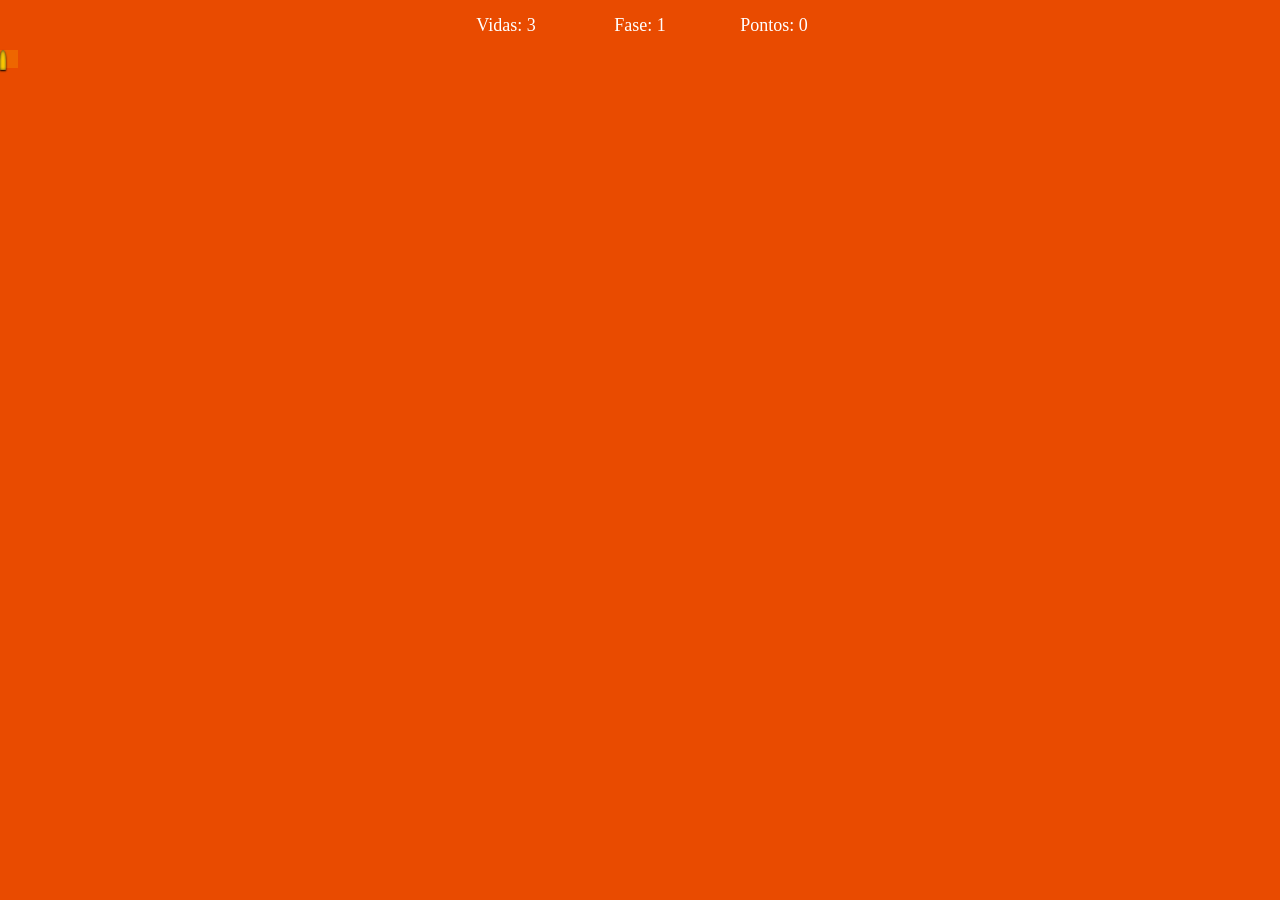
<file: ZeroSpace/index.html>
<html>
<head>
    <meta charset="utf-8">
    <meta name="viewport" content="width=device-width, initial-scale=1">
    <style>
        html,body{
            margin:0;
            overflow: hidden;
            background-color:#e94b00;
        }

        #board{
            display:block;
            text-align:center;
        }
            #board span{
                position:relative;
                display:inline-block;
                width:110px;
                line-height:40px;
                font-size:18px;
                color:#fff;
                text-align:center;
                margin:5px 10px;
                background-image:url('https://andrelpdz.com.br/games/ZeroSpace/box.png');
                background-repeat:no-repeat;
                background-size:100% 100%;
            }

        #estrelas span{
            position:absolute;
            display:block;
            width:18px;
            height:18px;
            background-color:#ee6600;
        }
        
        #inimigo span{
            position:absolute;
            display:block;
            width:40px;
            height:40px;
            background-image:url('https://andrelpdz.com.br/games/ZeroSpace/meteoro.png');
            background-repeat:no-repeat;
            background-size:100% 100%;
        }

        #bullet{
            position:absolute;
            display:block;
            width:6px;
            height:20px;
            border-radius:50% 50% 0 0;
            background:#FFcc00;
            box-shadow:inset 0 0 3px 0 #333, 0 1px 2px 0 #000;
        }

        #player{
            position:absolute;
            display:block;
            width:50px;
            height:72px;
            top:calc(100vh - 200px);
            left:50vw;
            background-image:url('https://andrelpdz.com.br/games/ZeroSpace/nave.png');
            background-size:100%;
            animation: fogo 1s infinite alternate;
        }

        #controle{
            position:absolute;
            display:block;
            width:100%;
            bottom:10px;
        }

        #controle span{
            position:absolute;
            display:block;
            width:70px;
            height:70px;
            bottom:10px;
            background:transparent;
        }
            #controle #esq{
                left:10px;
                background-image:url('https://andrelpdz.com.br/games/ZeroSpace/btEsq.png');
                background-size:100% 100%;
            }

            #controle #dir{
                left: 90px;
                background-image:url('https://andrelpdz.com.br/games/ZeroSpace/btDir.png?v=1');
                background-size:100% 100%;
            }

            #controle #pow{
                right: 10px;
                background-image:url('https://andrelpdz.com.br/games/ZeroSpace/btPow.png');
                background-size:100% 100%;
            }

            #controle #esq:hover, #controle #pow:hover, #controle #pow:hover{
                background-size:100% 105%;
            }

            @keyframes fogo {
                000% {height:72px;}
                010% {height:56px;}
                020% {height:72px;}
                050% {height:56px;}
                055% {height:72px;}
                070% {height:56px;}
                100% {height:72px;}
            }
    </style>
</head>
<body>
    <span id="board">
        <span id="vida">Vidas: 3</span>
        <span id="fase">Fase: 1</span>
        <span id="pontos">Pontos: 0</span>
    </span>

    <span id="estrelas">
        <span></span>
    </span>

    <span id="inimigo">
        <span></span>
    </span>

    <span id="bullet"></span>

    <span id="player"></span>

    <span id="controle">
        <span id="btEsq"></span>
        <span id="btDir"></span>
        <span id="btPow"></span>
    </span>
</body>
<script>

</script>
</html>
</file>
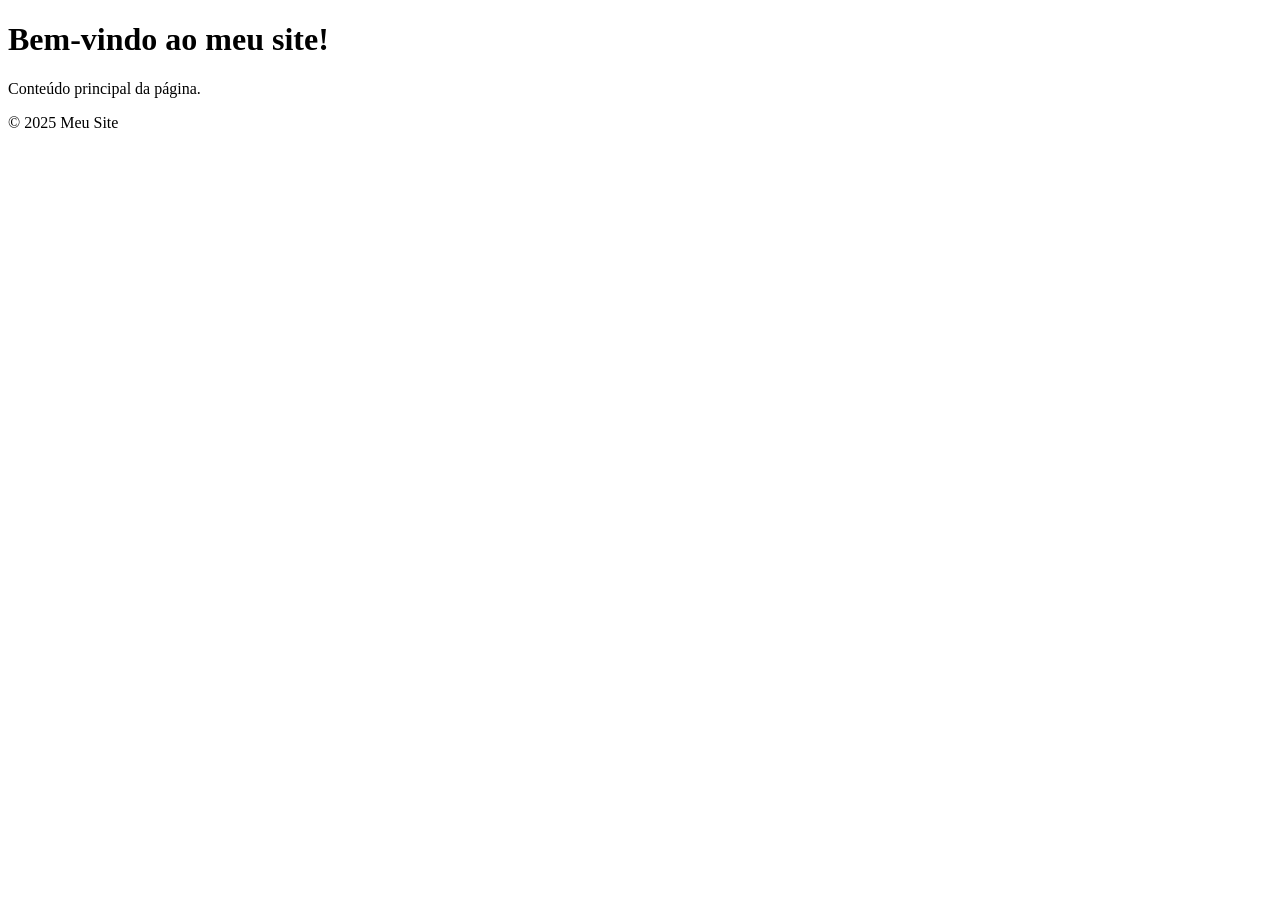
<file: Front-End-Book/Padrao-Cap1.html>
<!DOCTYPE html>
<html lang="pt-BR">
<head>
  <meta charset="UTF-8">
  <meta name="viewport" content="width=device-width, initial-scale=1.0">
  <meta name="description" content="Descrição do site">
  <title>Minha Página</title>
</head>
<body>
  <header>
    <h1>Bem-vindo ao meu site!</h1>
  </header>
  
  <main>
    <p>Conteúdo principal da página.</p>
  </main>
  
  <footer>
    <p>© 2025 Meu Site</p>
  </footer>
</body>
</html>
</file>
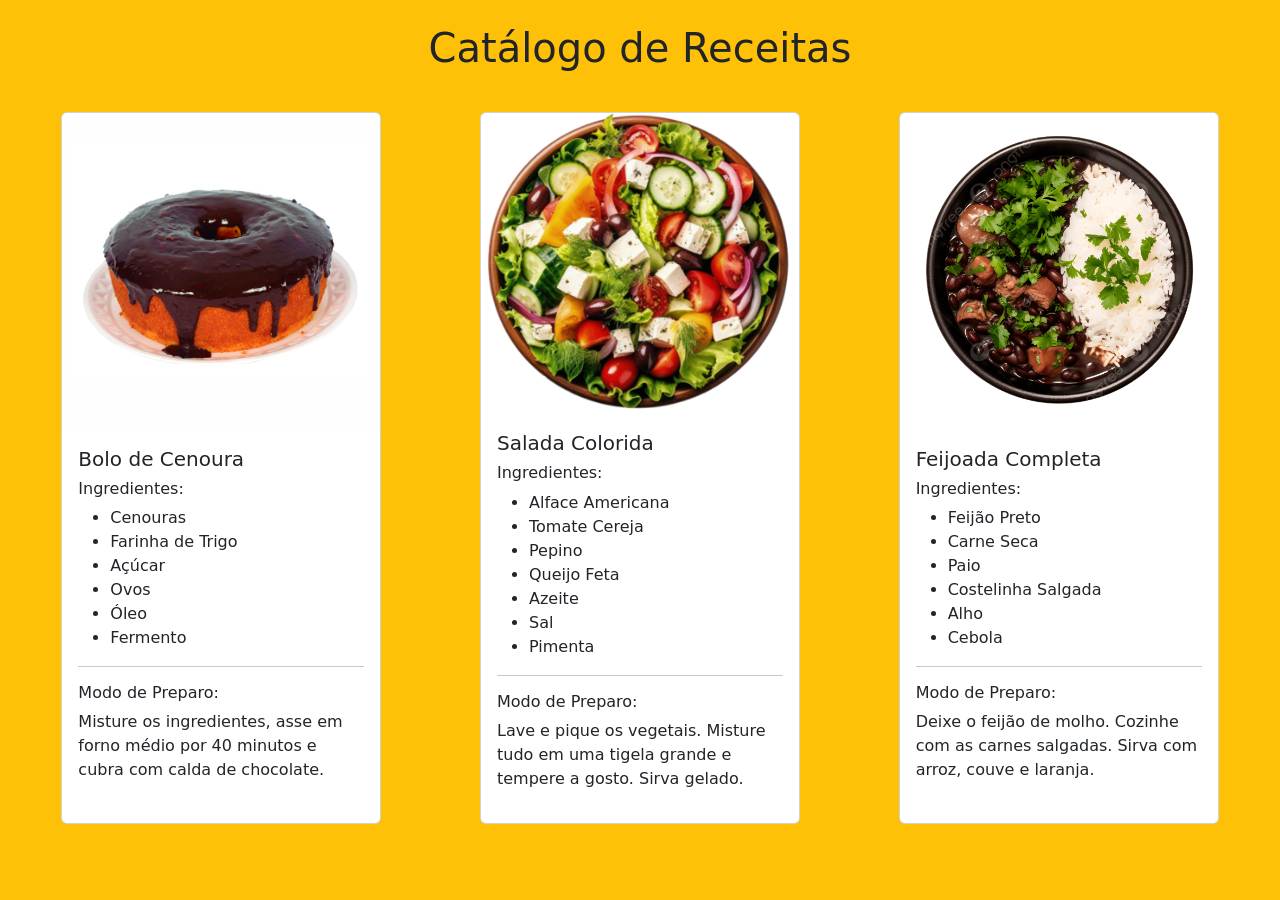
<file: Estudos/DGT2820/receita.html>
<!DOCTYPE html>
<html lang="pt-br">
<head>
    <meta charset="UTF-8">
    <meta name="viewport" content="width=device-width, initial-scale=1.0">
    <link href="https://cdn.jsdelivr.net/npm/bootstrap@5.3.3/dist/css/bootstrap.min.css" rel="stylesheet" integrity="sha384-QWTKZyjpPEjISv5WaRU9OFeRpok6YctnYmDr5pNlyT2bRjXh0JMhjY6hW+ALEwIH" crossorigin="anonymous">
    <title>Receitas</title>
</head>
<body class="bg-warning" onload="preencheCatalogo()">
    <div class="container-fluid">
        <h1 class="text-center my-4">Catálogo de Receitas</h1>
        <div id="pnlCatalogo" class="d-flex flex-wrap justify-content-around"></div>
    </div>
    
    <script>
        const receitas = [
            {
                titulo: "Bolo de Cenoura",
                imagem: "bolo_cenoura.jpg",
                preparo: "Misture os ingredientes, asse em forno médio por 40 minutos e cubra com calda de chocolate.",
                ingredientes: ["Cenouras", "Farinha de Trigo", "Açúcar", "Ovos", "Óleo", "Fermento"]
            },
            {
                titulo: "Salada Colorida",
                imagem: "salada.png",
                preparo: "Lave e pique os vegetais. Misture tudo em uma tigela grande e tempere a gosto. Sirva gelado.",
                ingredientes: ["Alface Americana", "Tomate Cereja", "Pepino", "Queijo Feta", "Azeite", "Sal", "Pimenta"]
            },
            {
                titulo: "Feijoada Completa",
                imagem: "feijoada.png",
                preparo: "Deixe o feijão de molho. Cozinhe com as carnes salgadas. Sirva com arroz, couve e laranja.",
                ingredientes: ["Feijão Preto", "Carne Seca", "Paio", "Costelinha Salgada", "Alho", "Cebola"]
            }
        ];

        function getListaIngredientes(receita) {
            let listaHTML = '<ul>';
            const itensLista = receita.ingredientes.map(ingrediente => `<li>${ingrediente}</li>`);
            listaHTML += itensLista.reduce((acc, item) => acc + item, '');
            listaHTML += '</ul>';
            return listaHTML;
        }
      
        function getCard(receita) {
            return `
                <div class="card m-3" style="width: 20rem;">
                    <img src="${receita.imagem}" class="card-img-top" alt="Imagem de ${receita.titulo}">
                    <div class="card-body">
                        <h5 class="card-title">${receita.titulo}</h5>
                        <div class="card-text">
                            <h6>Ingredientes:</h6>
                            ${getListaIngredientes(receita)} <hr> <h6>Modo de Preparo:</h6>
                            <p>${receita.preparo}</p> </div>
                    </div>
                </div>
            `;
        }
      
        function preencheCatalogo() {
            const pnlCatalogo = document.getElementById('pnlCatalogo');
            const cardsHTML = receitas
                .map(receita => getCard(receita))
                .reduce((acumulador, card) => acumulador + card, '');
            pnlCatalogo.innerHTML = cardsHTML;
        }
    </script>
    <script src="https://cdn.jsdelivr.net/npm/bootstrap@5.3.3/dist/js/bootstrap.bundle.min.js" integrity="sha384-YvpcrYf0tY3lHB60NNkmXc5s9fDVZLESaAA55NDzOxhy9GkcIdslK1eN7N6jIeHz" crossorigin="anonymous"></script>
</body>
</html>
</file>
